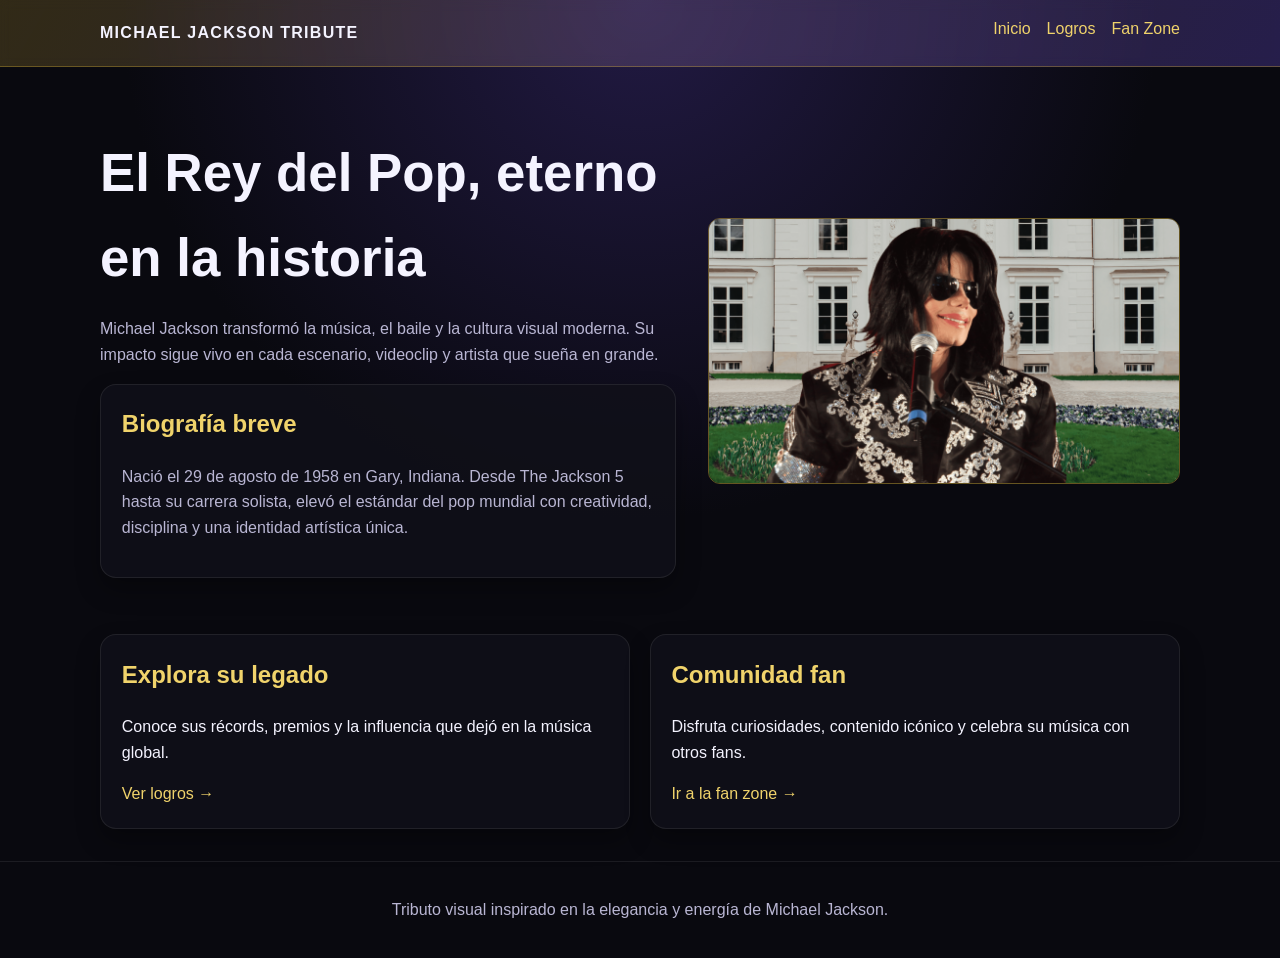
<file: index.html>
<!DOCTYPE html>
<html lang="es">
<head>
  <meta charset="UTF-8">
  <meta name="viewport" content="width=device-width, initial-scale=1.0">
  <title>Tributo a Michael Jackson</title>
  <link rel="stylesheet" href="estilos.css">
</head>
<body>
  <header class="site-header">
    <div class="wrap navbar">
      <div class="brand">Michael Jackson Tribute</div>
      <ul class="nav-links">
        <li><a href="index.html">Inicio</a></li>
        <li><a href="logros.html">Logros</a></li>
        <li><a href="fanzone.html">Fan Zone</a></li>
      </ul>
    </div>
  </header>

  <main class="wrap">
    <section class="hero">
      <div>
        <h1>El Rey del Pop, eterno en la historia</h1>
        <p>
          Michael Jackson transformó la música, el baile y la cultura visual moderna.
          Su impacto sigue vivo en cada escenario, videoclip y artista que sueña en grande.
        </p>
        <div class="hero-card">
          <h2>Biografía breve</h2>
          <p>
            Nació el 29 de agosto de 1958 en Gary, Indiana. Desde The Jackson 5 hasta su carrera
            solista, elevó el estándar del pop mundial con creatividad, disciplina y una identidad
            artística única.
          </p>
        </div>
      </div>
      <div>
        <img src="imagenes/michael.png" alt="Michael Jackson en pose artística">
      </div>
    </section>

    <section class="grid-2">
      <article class="card">
        <h2>Explora su legado</h2>
        <p>Conoce sus récords, premios y la influencia que dejó en la música global.</p>
        <a href="logros.html">Ver logros →</a>
      </article>
      <article class="card">
        <h2>Comunidad fan</h2>
        <p>Disfruta curiosidades, contenido icónico y celebra su música con otros fans.</p>
        <a href="fanzone.html">Ir a la fan zone →</a>
      </article>
    </section>
  </main>

  <footer class="site-footer">
    <p>Tributo visual inspirado en la elegancia y energía de Michael Jackson.</p>
  </footer>
</body>
</html>
</file>
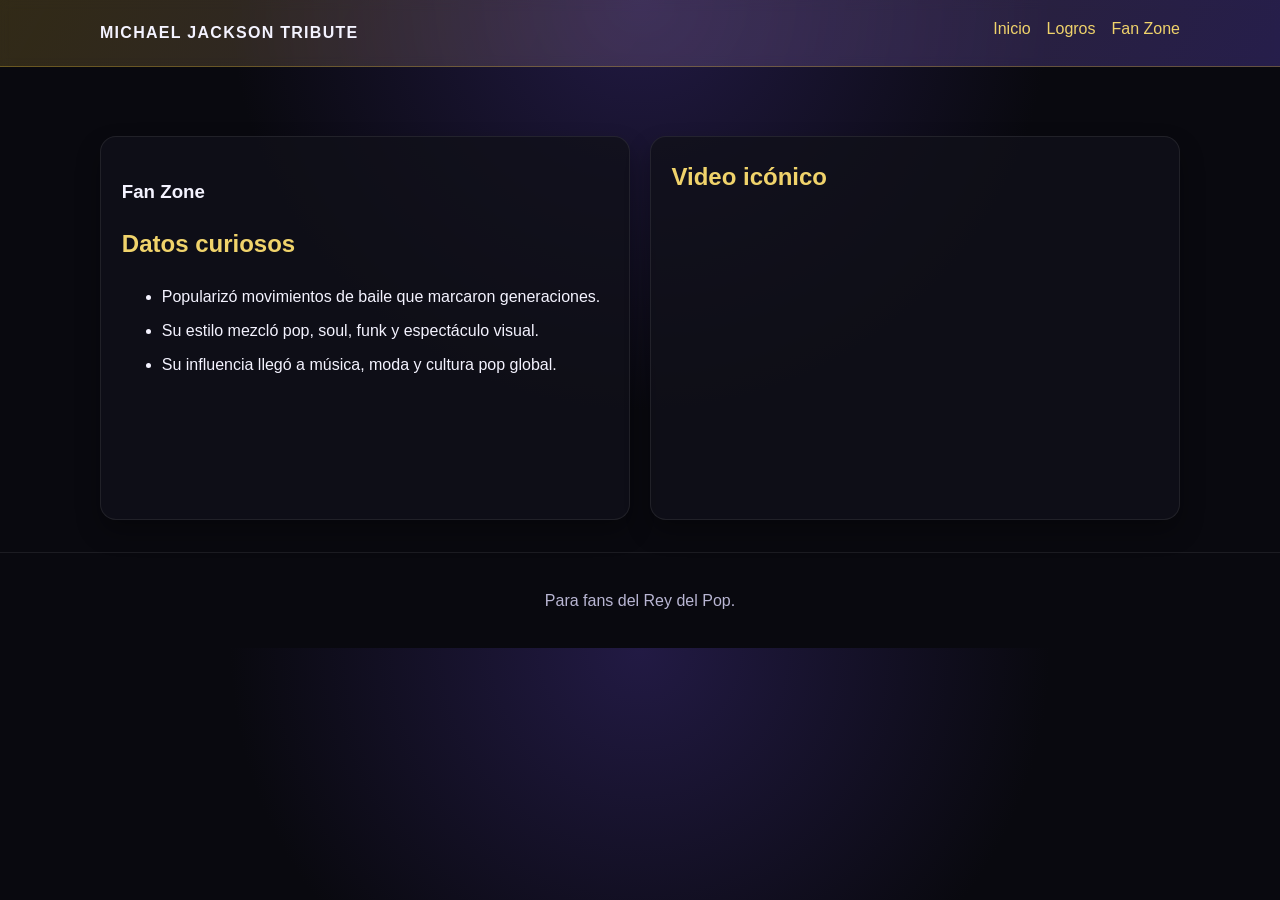
<file: fanzone.html>
<!DOCTYPE html>
<html lang="es">
<head>
  <meta charset="UTF-8">
  <meta name="viewport" content="width=device-width, initial-scale=1.0">
  <title>Fan Zone - Michael Jackson</title>
  <link rel="stylesheet" href="estilos.css">
</head>
<body>
  <header class="site-header">
    <div class="wrap navbar">
      <div class="brand">Michael Jackson Tribute</div>
      <ul class="nav-links">
        <li><a href="index.html">Inicio</a></li>
        <li><a href="logros.html">Logros</a></li>
        <li><a href="fanzone.html">Fan Zone</a></li>
      </ul>
    </div>
  </header>

  <main class="wrap">
    <section class="grid-2" style="padding-top: 2.8rem;">
      <article class="card">
        <h1>Fan Zone</h1>
        <h2>Datos curiosos</h2>
        <ul>
          <li>Popularizó movimientos de baile que marcaron generaciones.</li>
          <li>Su estilo mezcló pop, soul, funk y espectáculo visual.</li>
          <li>Su influencia llegó a música, moda y cultura pop global.</li>
        </ul>
      </article>

      <article class="card">
        <h2>Video icónico</h2>
        <iframe class="video-frame"
          src="https://www.youtube.com/embed/Zi_XLOBDo_Y"
          title="Michael Jackson - Billie Jean"
          allowfullscreen>
        </iframe>
      </article>
    </section>
  </main>

  <footer class="site-footer">
    <p>Para fans del Rey del Pop.</p>
  </footer>
</body>
</html>
</file>
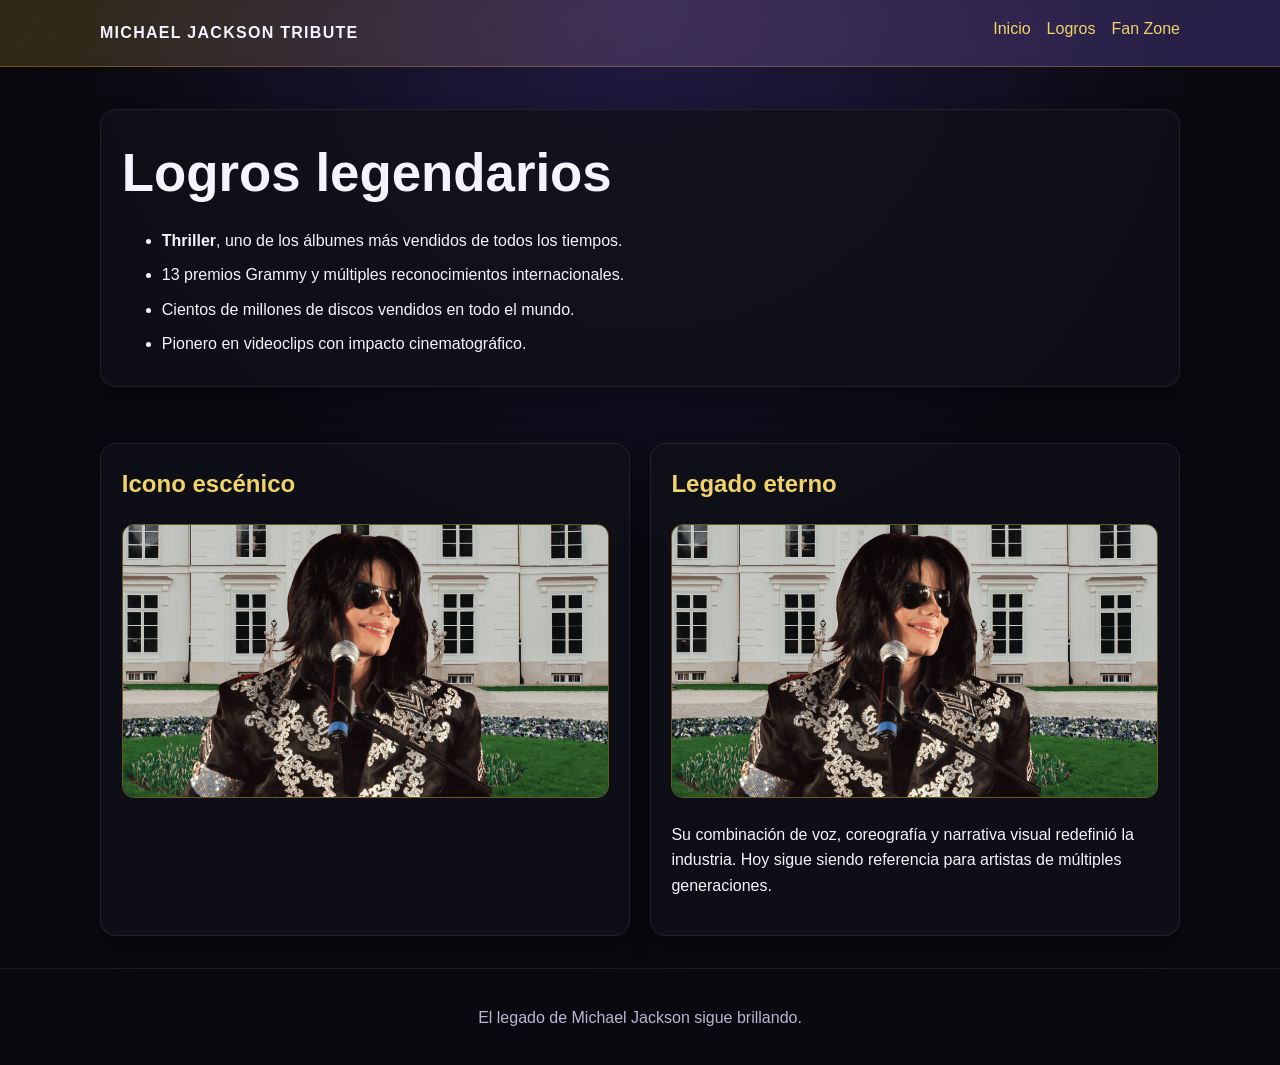
<file: logros.html>
<!DOCTYPE html>
<html lang="es">
<head>
  <meta charset="UTF-8">
  <meta name="viewport" content="width=device-width, initial-scale=1.0">
  <title>Logros - Michael Jackson</title>
  <link rel="stylesheet" href="estilos.css">
</head>
<body>
  <header class="site-header">
    <div class="wrap navbar">
      <div class="brand">Michael Jackson Tribute</div>
      <ul class="nav-links">
        <li><a href="index.html">Inicio</a></li>
        <li><a href="logros.html">Logros</a></li>
        <li><a href="fanzone.html">Fan Zone</a></li>
      </ul>
    </div>
  </header>

  <main class="wrap">
    <section class="hero" style="grid-template-columns: 1fr; padding-top: 2.6rem;">
      <div class="card">
        <h1>Logros legendarios</h1>
        <ul>
          <li><strong>Thriller</strong>, uno de los álbumes más vendidos de todos los tiempos.</li>
          <li>13 premios Grammy y múltiples reconocimientos internacionales.</li>
          <li>Cientos de millones de discos vendidos en todo el mundo.</li>
          <li>Pionero en videoclips con impacto cinematográfico.</li>
        </ul>
      </div>
    </section>

    <section class="gallery grid-2">
      <article class="card">
        <h2>Icono escénico</h2>
        <img src="imagenes/michael.png" alt="Michael Jackson como icono del escenario">
      </article>
      <article class="card">
        <h2>Legado eterno</h2>
        <img src="imagenes/michael.png" alt="Michael Jackson y su legado eterno">
        <p>
          Su combinación de voz, coreografía y narrativa visual redefinió la industria.
          Hoy sigue siendo referencia para artistas de múltiples generaciones.
        </p>
      </article>
    </section>
  </main>

  <footer class="site-footer">
    <p>El legado de Michael Jackson sigue brillando.</p>
  </footer>
</body>
</html>
</file>
<file: estilos.css>
:root {
  --bg: #09090f;
  --panel: #11111a;
  --text: #f4f3ff;
  --muted: #b9b6d3;
  --gold: #d4af37;
  --gold-soft: #f0d36b;
  --accent: #7f5fff;
  --max: 1080px;
}

* { box-sizing: border-box; }
html, body { margin: 0; padding: 0; }
body {
  font-family: "Segoe UI", Tahoma, Geneva, Verdana, sans-serif;
  color: var(--text);
  background: radial-gradient(circle at top, #221a44, var(--bg) 45%);
  line-height: 1.6;
}

a { color: var(--gold-soft); text-decoration: none; }
a:hover { text-decoration: underline; }

.site-header {
  background: linear-gradient(120deg, rgba(212,175,55,.2), rgba(127,95,255,.25));
  border-bottom: 1px solid rgba(212,175,55,.35);
  position: sticky;
  top: 0;
  backdrop-filter: blur(6px);
}

.wrap {
  width: min(92%, var(--max));
  margin: 0 auto;
}

.navbar {
  display: flex;
  justify-content: space-between;
  align-items: center;
  gap: 1rem;
  padding: 1rem 0;
}

.brand { font-weight: 700; letter-spacing: .08em; text-transform: uppercase; }

.nav-links {
  list-style: none;
  display: flex;
  gap: 1rem;
  padding: 0;
  margin: 0;
}

.hero {
  padding: 4rem 0 2rem;
  display: grid;
  grid-template-columns: 1.1fr .9fr;
  gap: 2rem;
  align-items: center;
}

.hero h1 { font-size: clamp(2rem, 5vw, 3.3rem); margin: 0 0 .8rem; }
.hero p { color: var(--muted); }

.hero-card, .card {
  background: rgba(17,17,26,.8);
  border: 1px solid rgba(255,255,255,.08);
  border-radius: 16px;
  padding: 1.3rem;
  box-shadow: 0 12px 25px rgba(0,0,0,.3);
}

.hero img, .gallery img {
  width: 100%;
  height: auto;
  border-radius: 12px;
  border: 1px solid rgba(212,175,55,.45);
}

.grid-2 {
  display: grid;
  grid-template-columns: repeat(2, minmax(0,1fr));
  gap: 1.2rem;
  margin: 1.5rem 0 2rem;
}

h2 { margin-top: 0; color: var(--gold-soft); }
ul { margin: .6rem 0 0; }
li { margin-bottom: .55rem; }

.video-frame {
  width: 100%;
  aspect-ratio: 16/9;
  border: 0;
  border-radius: 12px;
}

.site-footer {
  text-align: center;
  color: var(--muted);
  border-top: 1px solid rgba(255,255,255,.08);
  padding: 1.2rem 0;
  margin-top: 2rem;
}

@media (max-width: 820px) {
  .hero, .grid-2 { grid-template-columns: 1fr; }
  .navbar { flex-direction: column; align-items: flex-start; }
}
</file>
